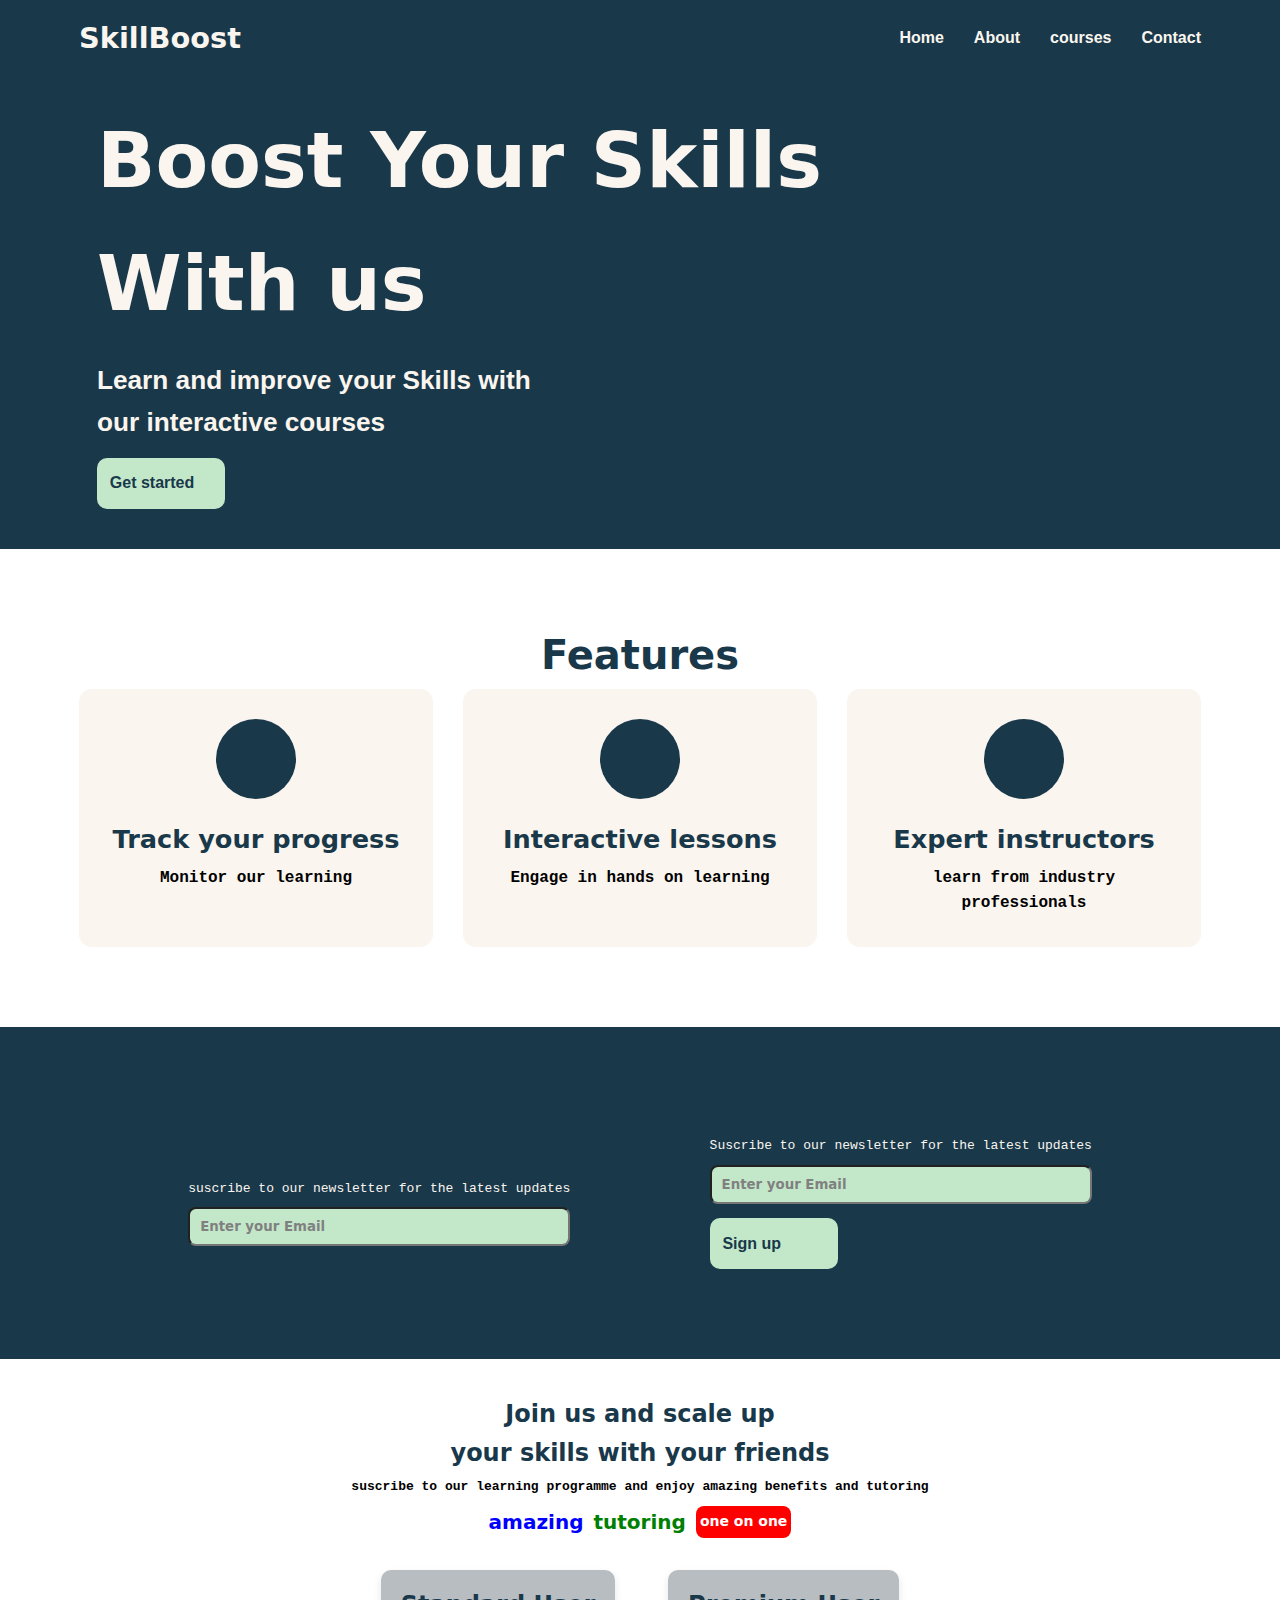
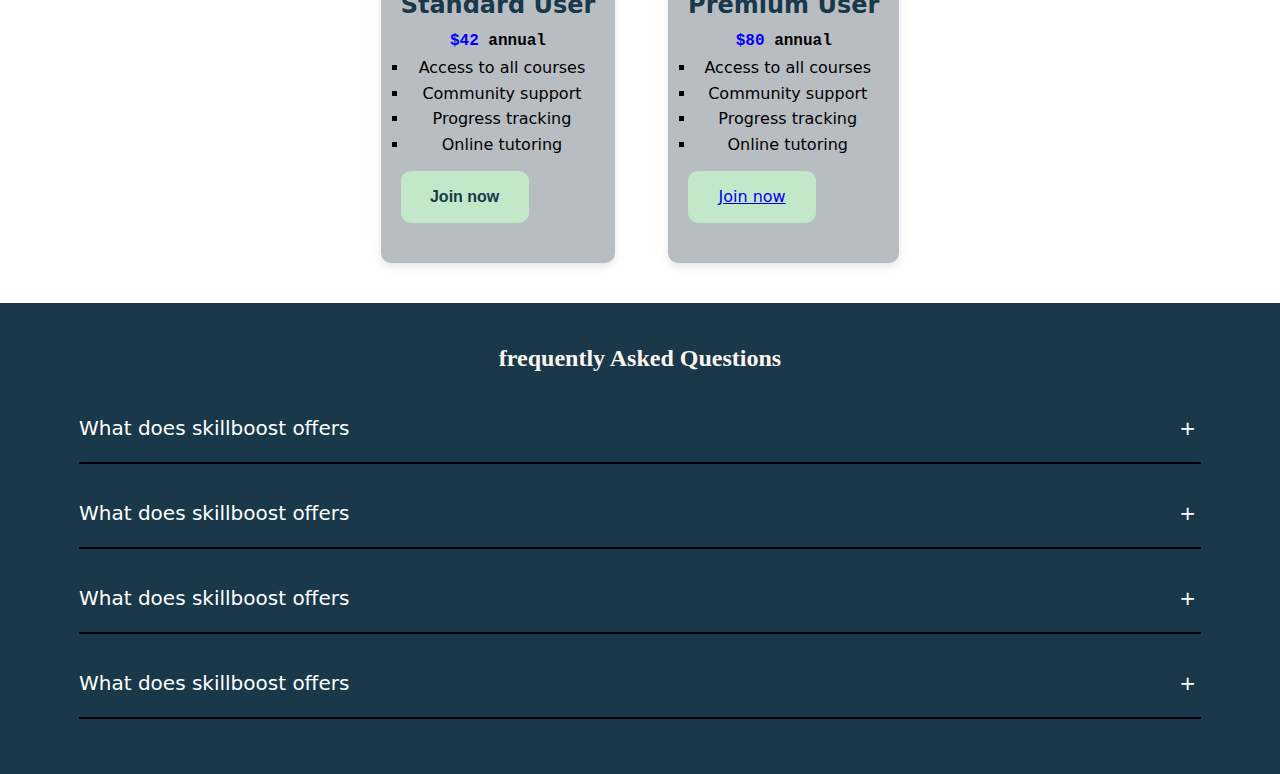
<file: index.html>
<!DOCTYPE html>
<html lang="en">
<head>
  <meta charset="UTF-8">
  <meta name="viewport" content="width=device-width, initial-scale=1.0">
  <link rel="stylesheet" href="index.css">
  <title>Document</title>
</head>
<body>
    
    <header class="header">
        <nav class="nav-container">
       <div class="logo">SkillBoost</div>

        <ul class="nav-links" id="nav-links">
          <li><a href="#">Home</a></li>
          <li><a href="#">About</a></li>
          <li><a href="#">courses</a></li>
          <li><a href="#">Contact</a></li>
        </ul>
          <div class="hamburger" id="hamburger">
                    <span></span>
                    <span></span>
                    <span></span>
          </div>
      </nav>
    </header>
    

    <section class="body">
      <div class="container">
        <div class="body-head">
          <h1> Boost Your Skills</h1>
          <h1>With us</h1>
        </div>

        <div class="header-3">
          <h3>Learn and improve your Skills with</h3>
          <h3>our interactive courses</h3>
        </div>

        <div class="get-link">
          <a href="#">Get started</a>
        </div>
      </div>
    </section>

  <section class="features">
    <div class="container">
     <h2>Features</h2>
     <div class="features-grid">

       <div class="feature-cards">
         <div class="icon-container">

         </div>
         <h3>Track your progress</h3>
         <p>Monitor our learning</p>
       </div>
        <div class="feature-cards">
          <div class="icon-container"></div>
          <h3>Interactive lessons</h3>
          <p>Engage in hands on learning</p>
        </div>
        <div class="feature-cards">
          <div class="icon-container"></div>
          <h3>Expert instructors</h3>
          <p>learn from industry professionals</p>
        </div>
         
     </div>
      </div>
  </section>

  <section class="news-letter">
    <div class="container">

      <div class="container-grid">

      <div class="parts">
    <h2>Stay Updated</h2>
    <p>suscribe to our newsletter for the latest updates</p>

    <div class="input-field">
      <input type="email" placeholder="Enter your Email" >
    </div>
    </div>

    <div class="parts">
      <h2>Email signup</h2>
      <p>Suscribe to our newsletter for the latest updates</p>
      <div class="input-field">
        <input type="email" placeholder="Enter your Email">
      </div>
      <div class="get-link link">
      <a href="#">Sign up</a>
      </div>
    </div>

    </div>
  
  </div> 
  </section>

  <section class="scale">
    <div class="container">
      <h2>Join us and scale up</h2>
      <h2>your skills with your friends</h2>
      <div class="suscribe">
      <p>suscribe to our learning programme and enjoy amazing benefits and tutoring</p>
      </div>
      <div class="wonder">
        <div class="amazing">amazing</div>
        <div class="tutor">tutoring</div>
        <div class="one">one on one</div>
      </div>

      <div class="prem-sec">
        <div class="premium">
          <div class="prem-cards">
            <h2>Standard User</h2>
            <p><span> $42</span> annual </p>

            <ul>
              <li>Access to all courses</li>
              <li>Community support</li>
              <li>Progress tracking</li>
              <li>Online tutoring</li>
            </ul>
            <div class="get-link">
              <a href="#">Join now</a>
            </div>
          </div>

 <div class="prem-cards">
            <h2>Premium User</h2>
            <p><span> $80</span> annual </p>

            <ul>
              <li>Access to all courses</li>
              <li>Community support</li>
              <li>Progress tracking</li>
              <li>Online tutoring</li>
            </ul>
            <div class="get-link-2">
              <a href="#">Join now</a>
            </div>
          </div>
          

        </div>
      </div>
    </div>
  </section>
  
  <section class="news-letter">

    <div class="container">
    <div class="faq-container">
      <h2> frequently Asked Questions</h2>

      <div class="faq">
        <div class="questions">What does skillboost offers</div>
        <div class="answers"> we offer a great and intuitive learning webapp to seamlessly help and build those new into tech putting them into a learning path</div>

      </div>
       <div class="faq">
        <div class="questions">What does skillboost offers</div>
        <div class="answers"> we offer a great and intuitive learning webapp to seamlessly help and build those new into tech putting them into a learning path</div>
        
      </div>

       <div class="faq">
        <div class="questions">What does skillboost offers</div>
        <div class="answers"> we offer a great and intuitive learning webapp to seamlessly help and build those new into tech putting them into a learning path</div>
        
      </div>

       <div class="faq">
        <div class="questions">What does skillboost offers</div>
        <div class="answers"> we offer a great and intuitive learning webapp to seamlessly help and build those new into tech putting them into a learning path</div>
        
      </div>
    </div>
    </div>
  </section>

    <script>
      const hamburger = document.getElementById('hamburger');
      const nav = document.getElementById('nav-links');

      hamburger.addEventListener('click', function(){

        nav.classList.toggle('active');
      })

      const accordiion = document.getElementsByClassName('faq');

      for( i=0; i < accordiion.length; i++){
        accordiion[i].addEventListener('click', function(){
          this.classList.toggle('active');
        })
      }
      // the accordion creates a variables that stores all html element with the class name faq
      // then the for loop loops through the htm elements inside the html thats
      // the question div and answer div
      // then it adds an event listener for a click and a function to specofy the exact
      // html element that was clicked and craetes an active class for it and then the js styling for the class is aplied


    </script>
</body>
</html>
</file>
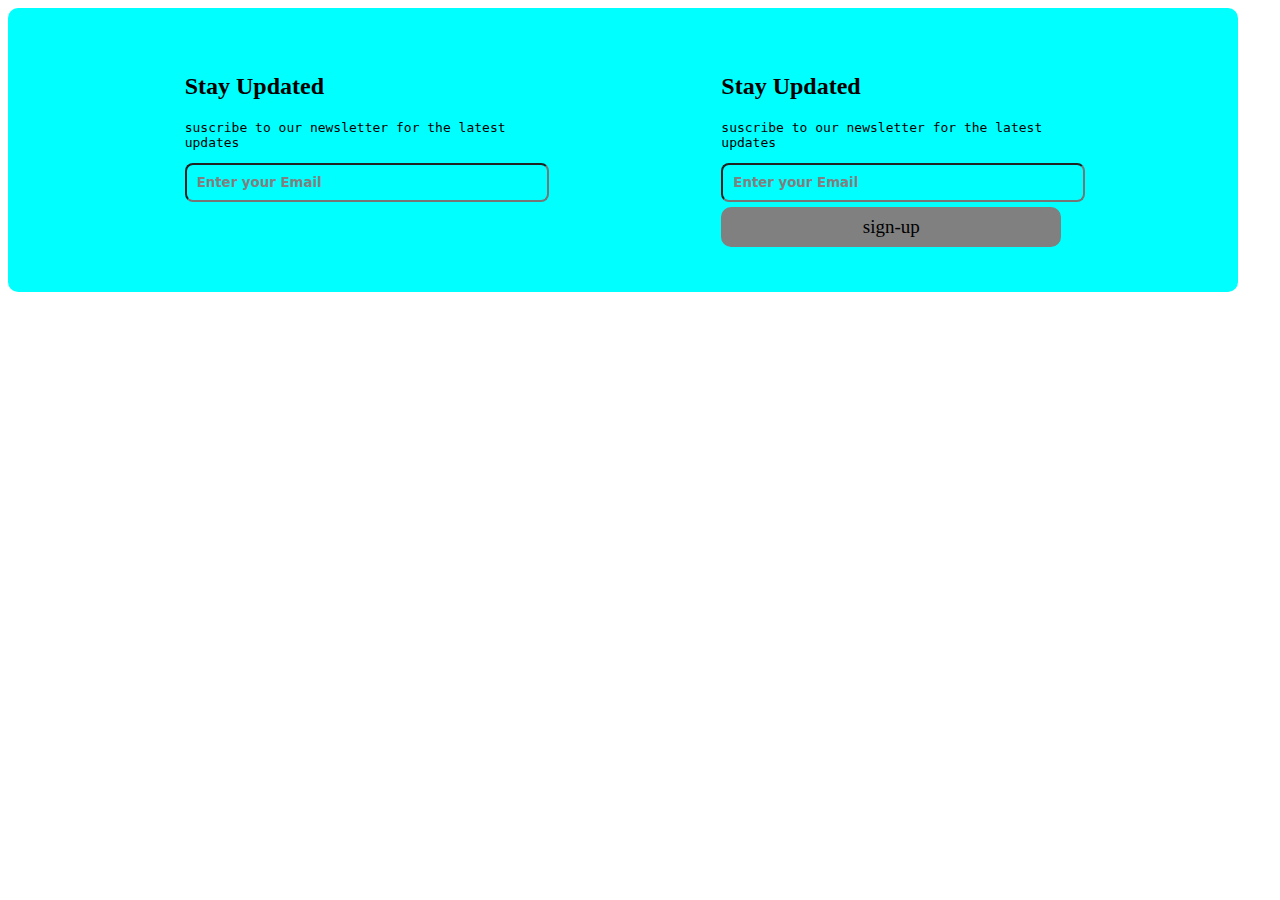
<file: flex.html>
<!DOCTYPE html>
<html lang="en">
<head>
  <meta charset="UTF-8">
  <meta name="viewport" content="width=device-width, initial-scale=1.0">
  <title>Document</title>

<style>
  .container{
    display: flex;
    gap: 5px;
    padding: 15px 15px;
    background-color: aqua;

    color: black;
    border-radius: 10px;
    max-width: 1200px;
     height: auto;
    flex-wrap: wrap;
    justify-content: space-evenly;
  }
  .flex-item-1{
    width: 400px;
    height: auto;
    border-radius: 10px;
    color: black;
  }
  .flex-item-2{
    width: 400px;
    height: auto;
    border-radius: 10px;
    color:black;
  }
  .parts{
  padding: 30px;
}
.parts h2{
  color:var(--secondary-color);
  font-size: 24px;
}
.parts p{
  color: var(--secondary-color);
  font-family: monospace;
}
.input-field{
  margin-top: 8px;
}
.input-field input{
  padding: 10px;
  width: 100%;
  border-radius: 8px;
  background:var(--button-color) ;
}
.input-field input::placeholder{
  color: grey;
  font-weight: 700;
  font-family: system-ui, -apple-system, BlinkMacSystemFont, 'Segoe UI', Roboto, Oxygen, Ubuntu, Cantarell, 'Open Sans', 'Helvetica Neue', sans-serif;
  }
  .suscribe{
    padding: 9px;
    margin-top: 5px;
    background-color: grey;
    font-size: 18px;
    border-radius: 10px;
    text-align: center;
    transition: 0.3s;
  }
  .suscribe a{
    text-decoration: none;
    color: black;
    font-size: 19px;
  }
</style>

</head>
<body>
  <div class="container">
  <div class="flex-item-1">
  <div class="parts">
    <h2>Stay Updated</h2>
    <p>suscribe to our newsletter for the latest updates</p>

    <div class="input-field">
      <input type="email" placeholder="Enter your Email" >
    </div>
    </div>

  </div>
  <div class="flex-item-2">
     <div class="parts">
    <h2>Stay Updated</h2>
    <p>suscribe to our newsletter for the latest updates</p>

    <div class="input-field">
      <input type="email" placeholder="Enter your Email" >
    </div>
    <div class="suscribe">
      <a href="#">sign-up</a>
    </div>

    </div>
  </div>
</div>
</body>
</html>
</file>
<file: index.css>
*{
  margin: 0;
  padding: 0;
  box-sizing: border-box;
}
body{
 
  font-family: system-ui, -apple-system, BlinkMacSystemFont, 'Segoe UI', Roboto, Oxygen, Ubuntu, Cantarell, 'Open Sans', 'Helvetica Neue', sans-serif;
  line-height: 1.6;
  
}
:root{
  --primary-color: #19384a;
  --secondary-color: #faf5ee;
  --button-color:#c3e8c9;
}
header{
    position: fixed;
    top: 0;
    left: 0;
    z-index: 1000;
    width: 100%;
    padding: 15px 0;
    background-color: var(--primary-color);
}
nav{
     display: flex;
    justify-content: space-between;
    align-items: center;
    
}
.nav-links{
     display: flex;
    gap: 30px;
    align-items: center;
    transition: 0.3s;
}
.nav-links a{
    color: var(--secondary-color);
    text-decoration: none;
    font-weight: 600;
    font-family: Verdana, Geneva, Tahoma, sans-serif;
    transition: 0.3s;

}

ul{
    list-style: none;
}
 .hamburger {
  display: none;
  flex-direction: column;
  gap: 4px;
  cursor: pointer;
}

.hamburger span {
  width: 20px;
  height: 2px;
  background-color: white;
  display: block;
}

.logo{
    color: var(--secondary-color);
    font-size: 1.8rem;
    font-weight: 800;
    cursor: pointer;
    transition: 0.3s;
}
.nav-container{
    width: 90%;
max-width: 1200px;
margin: 0 auto;
padding: 0 15px;
}

.container {
max-width: 1200px;
padding: 0 20px;
 margin:auto;
 margin-left: 20px;
}

.body{
    background: var(--primary-color);
    padding: 20px;
    min-height: 50vh;
     justify-content: flex-start;
}
 
.body-head{
  color: var(--secondary-color);
  margin-top: 5rem;
  font-size: 2.4rem;
  margin-bottom: 10px;
  font-family:system-ui, -apple-system, BlinkMacSystemFont, 'Segoe UI', Roboto, Oxygen, Ubuntu, Cantarell, 'Open Sans', 'Helvetica Neue', sans-serif;
}
.header-3{
  color: var(--secondary-color);
  margin-top: 14px;
  font-weight: 100;
  font-family: Arial, Helvetica, sans-serif;
  margin-bottom: 7px;
  font-size: 1.4rem;
}
.get-link{
  background-color: var(--button-color);
  padding: 0.8rem;
  width: 8rem;
  border-radius: 10px;
  margin-top: 14px;
  margin-bottom: 20px;
}
.get-link a{
  color: var(--primary-color);
  text-decoration: none;
  font-weight: 600;
  font-family: Verdana, Geneva, Tahoma, sans-serif;
}
 .features{
  padding: 80px 0;
 }
 .features h2{
  font-size: 2.5rem;
  color: var(--primary-color);
  margin-bottom: 50px;
 }
  .features-grid{
    display: grid;
    grid-template-columns: repeat(auto-fit, minmax(250px, 1fr));
    gap: 30px;
  }
  .feature-cards{
    background-color: #faf5ee;
    padding: 30px;
    border-radius: 13px;
    text-align: center;
    transition: 0.3s;
  }
  .icon-container{
    width: 80px;
    height: 80px;
    background-color: var(--primary-color);
    margin: 0 auto 20px;
    border-radius: 50%;
  }
  .feature-cards h3{
    color: var(--primary-color);
    font-family: system-ui, -apple-system, BlinkMacSystemFont, 'Segoe UI', Roboto, Oxygen, Ubuntu, Cantarell, 'Open Sans', 'Helvetica Neue', sans-serif;
    font-size: 1.6rem;
    margin-bottom: 6px;
  }
  .feature-cards p{
    font-weight: 600;
    font-family: monospace;
    font-size: 16px;
  }
  .container {
    width: 90%;
    max-width: 1200px;
    margin: 0 auto;
    padding: 0 15px;
}
.news-letter{
   padding: 40px 0;
   background: var(--primary-color);
}
.container-grid{
  display: flex;
  flex-wrap: wrap;
  justify-content: space-evenly;
  align-items: center;
}
.parts{
  padding: 30px;
}
.parts h2{
  color:var(--secondary-color);
  font-size: 24px;
}
.parts p{
  color: var(--secondary-color);
  font-family: monospace;
}
.input-field{
  margin-top: 8px;
}
.input-field input{
  padding: 10px;
  width: 100%;
  border-radius: 8px;
  background:var(--button-color) ;
}
.input-field input::placeholder{
  color: grey;
  font-weight: 700;
  font-family: system-ui, -apple-system, BlinkMacSystemFont, 'Segoe UI', Roboto, Oxygen, Ubuntu, Cantarell, 'Open Sans', 'Helvetica Neue', sans-serif;
  }
  

   .scale{
    
    padding: 40px 0;
   }
   .container h2{
    text-align: center;
    color: var(--primary-color);
    line-height: 1.3;
    font-family: system-ui, -apple-system, BlinkMacSystemFont, 'Segoe UI', Roboto, Oxygen, Ubuntu, Cantarell, 'Open Sans', 'Helvetica Neue', sans-serif;
    margin-bottom: 8px;
   }
   .scale .container p{
    text-align: center;
    color:black;
    font-weight: 600;
    font-family: monospace;
   }
   .wonder{
    display: flex;
    gap: 10px;
    justify-content: center;
    font-size: 20px;
    margin-top: 8px;
    margin-bottom: 2rem;
   }
   .wonder .amazing{
    color: blue;
    font-weight: 700;
   }
   .wonder .tutor{
    color: green;
    font-weight: 700;
   }
   .wonder .one{
    color:white;
    background-color: red;
    border-radius: 8px;
    padding: 4px;
    font-size: 14px;
    font-weight: 600;
   }
   .premium{
    display: flex;
    flex-wrap: wrap;
    gap: 3.3rem;
    justify-content: center;
    margin-top: 1rem;
   }
    .prem-cards{
      padding: 20px;
      background-color:rgb(184, 189, 194);
      border-radius: 10px;
      text-align: center;
      box-shadow: 0 4px 8px rgba(0,0,0,0.1);
    }
    .prem-cards p{
      font-size: 16px;
      color: black;
    }
    .prem-cards span{
      color: blue;
    }
    .prem-cards ul{
      list-style: square;
      padding-left: 8px;
    }
    .get-link-2{
        background-color: var(--button-color);
        padding: 0.8rem;
        width: 8rem;
        border-radius: 10px;
        margin-top: 14px;
        margin-bottom: 20px;
        justify-content: center;
    }




     @media (max-width: 768px) {
    .nav-links{
      display: none;
    }
    
    .nav-links.active {
    display: flex; /* Show nav links when active */
    flex-direction: column;
    background-color: var(--primary-color);
    color: var(--secondary-color);
    position: absolute;
    padding: 15px;
    border-radius: 15px;
    top: 60px;
    right: 20px;

  }
  .features h2{
  font-size: 2.2rem;
  }
  .hamburger{
    display: flex;
  }
.body-head{
  font-size: 1.9rem;
}
  }
 .faq-container{
  color: white;
  font-size: 1.1rem;
  font-family: system-ui, -apple-system, BlinkMacSystemFont, 'Segoe UI', Roboto, Oxygen, Ubuntu, Cantarell, 'Open Sans', 'Helvetica Neue', sans-serifS;

 }
 .faq-container h2{
   font-size: 1.5rem;
            font-weight: 600;
            color:var(--secondary-color);
            font-family: cursive;
            text-align: center;
            margin-bottom: 20px;
 }
 .faq-container .faq .questions{
    padding: 18px 0;
            font-size: 20px;
            cursor: pointer;
            border-bottom: 2px solid #000;
             position: relative;
 }
  .faq-container .faq .answers{
      padding-top: 15px;
            font-size: 22px;
            line-height: 1.5;
            width: 100%;
            height: 0px;
            font-family: monospace;
            overflow: hidden;
            transition: .5s;
  }
  .faq-container .faq .questions::after{
    content: '+';
    right: 5px;
    position: absolute;
  }
  .faq-container .faq.active .answers{
    height: 150px;
  }
  .faq-container .faq.active .questions{
    font-size: 18px;
    transition: .5s;
  }
  .faq-container .faq.active .questions::after{
    content: '-';
    font-size: 30px;
    transition: .5s;
  }
</file>
